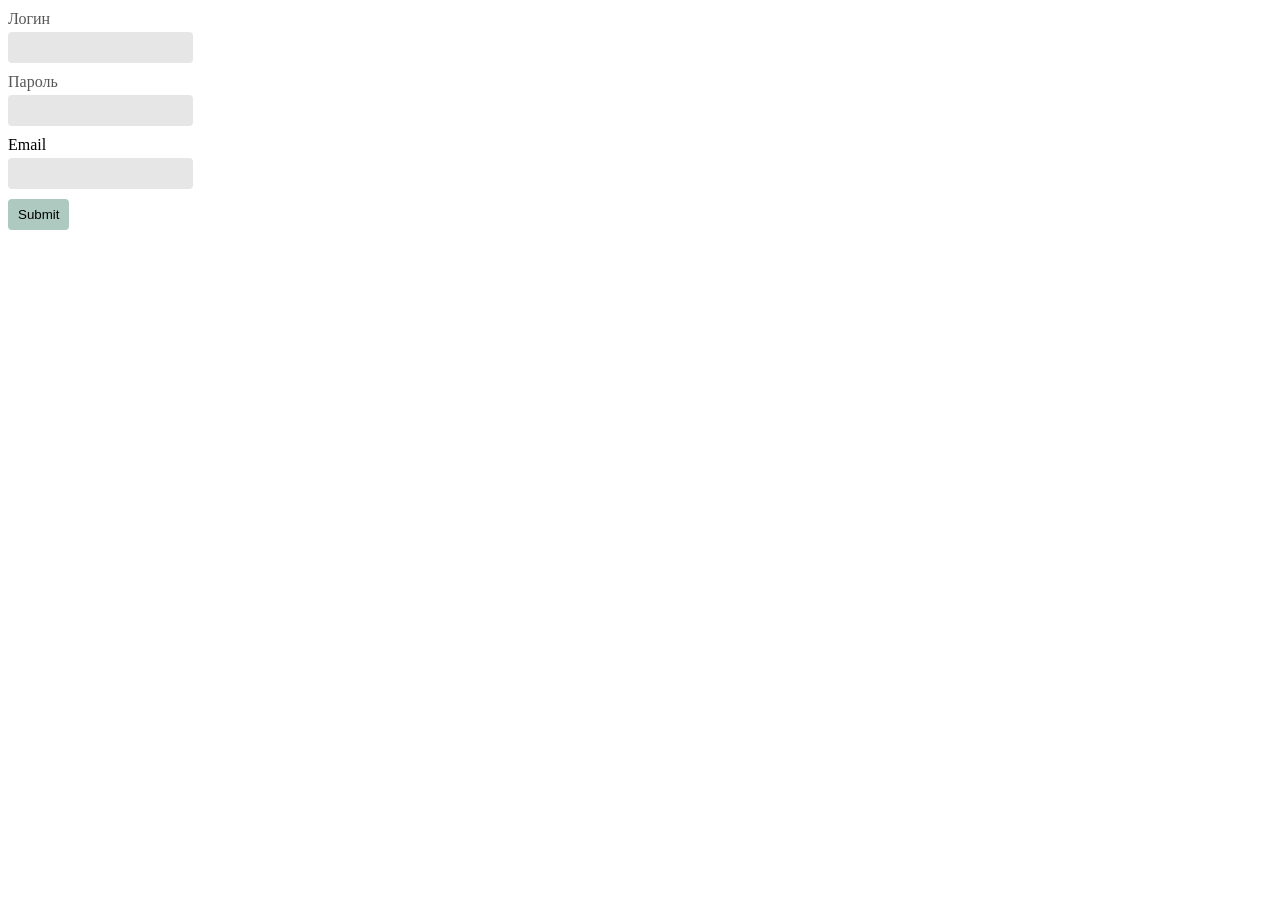
<file: 1st/index.html>
<!DOCTYPE html>
<html lang="en">
<head>
    <meta charset="UTF-8">
    <meta name="viewport" content="width=device-width, initial-scale=1.0">
    <title>Document</title>
    <link rel="stylesheet" href="style.css">
    <script defer src="validation.js"></script>
</head>
<body>
    <form action="" id="form-registration" novalidate>
        <div class="form__item">
            <div>
                <label for="login" class="form__label">Логин</label>
            </div>
            <div>
                <input type="text" id="login" class="form__field" required>
            </div>
            <div class="form__message-validate"></div>
        </div>
        <div class="form__item" data-error="текст ошибки">
            <div>
                <label for="password" class="form__label">Пароль</label>
            </div>
            <div>
                <input type="password" id="password" class="form__field" required>
            </div>
            <div class="form__message-validate"></div>
        </div>
        <div class="form__item" data-error="текст ошибки">
            <div>
                <label for="email">Email</label>
            </div>
            <div>
                <input type="email" id="email" class="form__field" required>
            </div>
            <div class="form__message-validate"></div>
        </div>
        <div class="form__item">
            <div>
               <input type="submit" class="form__btn"> 
            </div>
        </div>
    </form>
</body>
</html>
</file>
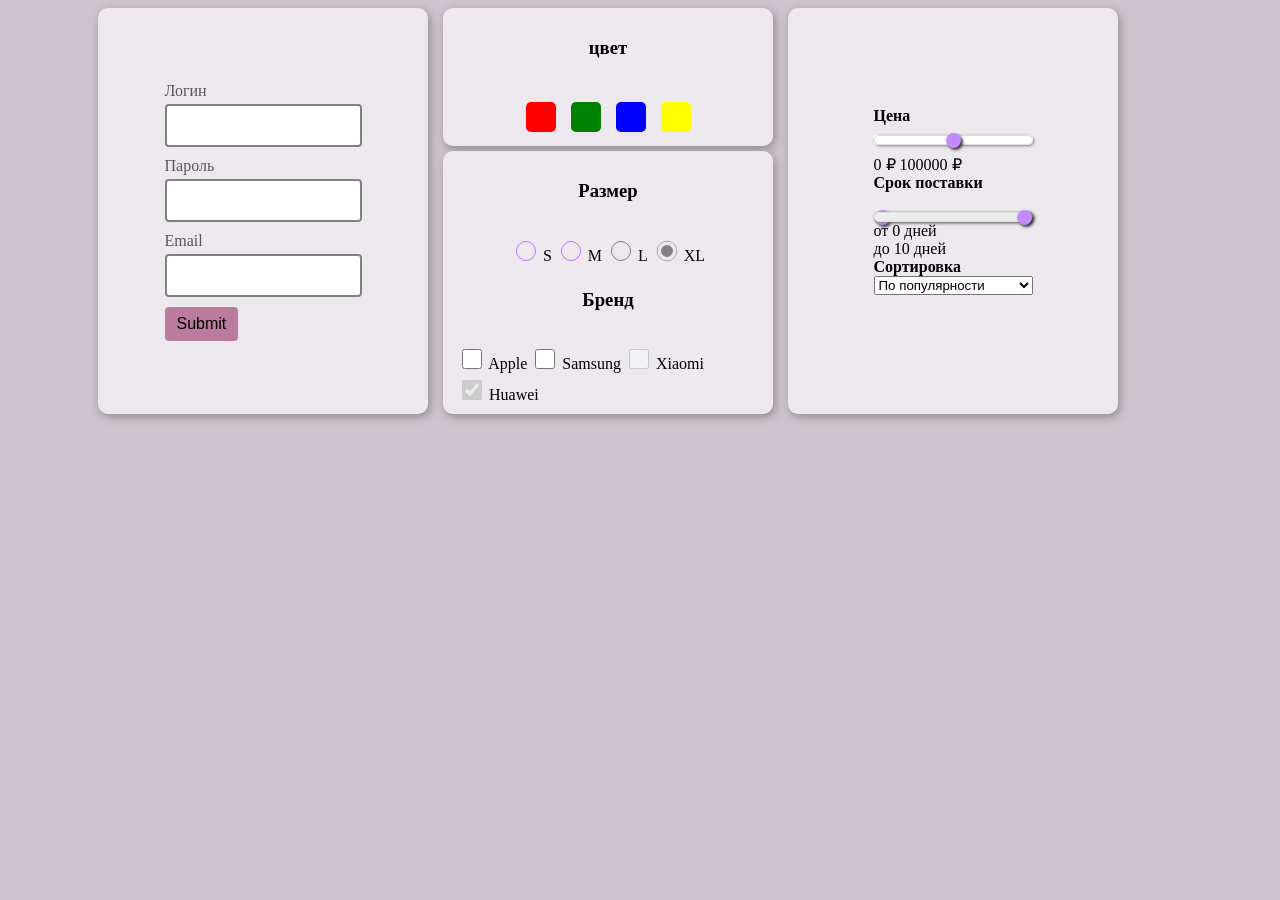
<file: 2nd/index.html>
<!DOCTYPE html>
<html lang="en">
<head>
    <meta charset="UTF-8">
    <meta name="viewport" content="width=device-width, initial-scale=1.0">
    <title>Document</title>
    <link rel="stylesheet" href="style.css">
    <link rel="stylesheet" href="https://cdn.jsdelivr.net/npm/bootstrap-icons@1.11.3/font/bootstrap-icons.css">
    <script defer src="check.js"></script>
</head>
<body>
    <div class="main-section">
        <div class="container">
            <form action="" id="form-registration" novalidate>
        <div class="form__item">
            <div>
                <label for="login" class="form__label">Логин</label>
            </div>
            <div>
                <input type="text" id="login" class="form__field" required>
            </div>
            <div class="form__message-validate"></div>
        </div>
        <div class="form__item" data-error="текст ошибки">
            <div>
                <label for="password" class="form__label">Пароль</label>
            </div>
            <div>
                <input type="password" id="password" class="form__field" required>
            </div>
            <div class="form__message-validate"></div>
        </div>
        <div class="form__item" data-error="текст ошибки">
            <div>
                <label for="email" class="form__label">Email</label>
            </div>
            <div>
                <input type="email" id="email" class="form__field" required>
            </div>
            <div class="form__message-validate"></div>
        </div>
        <div class="form__item">
            <div>
               <input type="submit" class="form__btn"> 
            </div>
        </div>
    </form>
        </div>
        <div class="micro-container">
        <div class="container">
            
            <h3>цвет</h3>
            <div class="filter-color">
                <div class="filter-color__item">
                    <input class="filter-color__checkbox" type="checkbox" name="color-red" id="color-red">
                    <label for="color-red" class="filter-color__label" style="background-color: red;" tabindex="0" aria-label="красный цвет" role="checkbox" aria-checked="false"></label>
                </div>
                <div class="filter-color__item">
                    <input class="filter-color__checkbox" type="checkbox" name="color-green" id="color-green">
                    <label for="color-green" class="filter-color__label" style="background-color: green;" tabindex="0" aria-label="зеленый цвет" role="checkbox" aria-checked="false"></label>
                </div>
                <div class="filter-color__item">
                    <input class="filter-color__checkbox" type="checkbox" name="color-blue" id="color-blue">
                    <label for="color-blue" class="filter-color__label" style="background-color: blue;" tabindex="0" aria-label="голубой цвет" role="checkbox" aria-checked="false"></label>
                </div>
                <div class="filter-color__item">
                    <input class="filter-color__checkbox" type="checkbox" name="color-yellow" id="color-yellow">
                    <label for="color-yellow" class="filter-color__label" style="background-color: yellow;" tabindex="0" aria-label="желтый цвет" role="checkbox" aria-checked="false"></label>
                </div>
            </div>
        </div>
        <div class="container">
            
                <h3>Размер</h3>
                <div class="filter-size">
                    <div class="filter-size__item">
                        <input class="filter-size__radio" type="radio" name="size" id="size-s">
                        <label class="filter-size__label" for="size-s" tabindex="0" aria-label="маленький размер">S</label>
                    </div>
                    <div class="filter-size__item">
                        <input class="filter-size__radio" type="radio" name="size" id="size-m">
                        <label class="filter-size__label" for="size-m" tabindex="1" aria-label="средний размер">M</label>
                    </div>
                    <div class="filter-size__item">
                        <input class="filter-size__radio" type="radio" name="size" id="size-l" disabled>
                        <label class="filter-size__label" for="size-l" tabindex="2" aria-label="большой размер">L</label>
                    </div>
                    <div class="filter-size__item">
                        <input class="filter-size__radio" type="radio" name="size" id="size-xl" disabled checked>
                        <label class="filter-size__label" for="size-xl" tabindex="3" aria-label="очень большой размер">XL</label>
                    </div>
                </div>
                <h3>Бренд</h3>
                <div class="filter-brand">
                    <div class="filter-brand__item">
                        <input class="filter-brand__checkbox" type="checkbox" name="brand-apple" id="brand-apple">
                        <label class="filter-brand__label" for="brand-apple" tabindex="0" aria-label="бренд apple">Apple</label>
                    </div>
                    <div class="filter-brand__item">
                        <input class="filter-brand__checkbox" type="checkbox" name="brand-samsung" id="brand-samsung">
                        <label class="filter-brand__label" for="brand-samsung" tabindex="0" aria-label="бренд samsung">Samsung</label>
                    </div>
                    <div class="filter-brand__item">
                        <input class="filter-brand__checkbox" type="checkbox" name="brand-xiaomi" id="brand-xiaomi" disabled>
                        <label class="filter-brand__label" for="brand-xiaomi" tabindex="0" aria-label="бренд xiaomi">Xiaomi</label>
                    </div>
                    <div class="filter-brand__item">
                        <input class="filter-brand__checkbox" type="checkbox" name="brand-huawei" id="brand-huawei" disabled checked>
                        <label class="filter-brand__label" for="brand-huawei" tabindex="0" aria-label="бренд huawei">Huawei</label>
                    </div>
                </div>
            </div>
        </div>
        <div class="container">
            <div class="filter__section ">
                <h3>Цена</h3>
                <div class="filter-price">
                    <div class="filter-price__range">
                        <input type="range" class="filter-price__slider" id="price-range" min="0" max="100000" step="1000" value="50000">
                        <div class="filter-price__values">
                            <span class="filter-price__min">0 &#8381;</span>
                            <span class="filter-price__max">100000 &#8381;</span>
                        </div>
                    </div>
                </div>
                <h3>Срок поставки</h3>
                <div class="filter-delivery">
                    <div class="filter-delivery__container">
                        <div class="filter-delivery__slider">
                            <div class="filter-delivery__progress"></div>
                        </div>
                        <input type="range" class="filter-delivery__range min" min="0" max="10" value="0" tabindex="0">
                        <input type="range" class="filter-delivery__range" min="0" max="10" value="10" tabindex="0">
                    </div>
                    <div class="filter-delivery__values">
                        <div class="filter-delivery__min">от <span>0</span> дней</div>
                        <div class="filter-delivery__max">до <span>10</span> дней</div>
                    </div>
                </div>
                <h3>Сортировка</h3>
                <select name="sort" id="sort" aria-label="Сортировка товаров" class="filter-sort">
                    <option value="popular">По популярности</option>
                    <option value="price-asc">По возрастанию цены</option>
                    <option value="price-desc">По убыванию цены</option>
                    <option value="rating">По рейтингу</option>
                    <option value="new">Сначала новые</option>
                </select>
            </div>
        </div>
    </div>
    
    
</body>
</html>
</file>
<file: 1st/style.css>
.form__item{
    margin: 10px 0;
}
.form__label{
    color: rgb(87, 87, 87);
}
.form__field{
    padding: 8px;
    border-radius: 4px;
    background-color:rgb(230, 230, 230);
    border: none;
    margin-top: 4px;
}
.form__btn{
    background-color: rgb(174, 201, 192);
    padding: 8px 10px;
    border-radius: 4px;
    border:none;
}
.form__btn:hover,
.form__btn:focus{
    background-color: rgb(204, 228, 219);
    transform: scale(1.01);
    transition: 0.3s;
    cursor: pointer;
}
.form__field:hover,
.form__field:focus{
    background-color:rgb(241, 243, 242);
}

.form__field:disabled{
    border: 2px solid rgb(138, 138, 138);
    background-color: rgb(216, 215, 215);
}

.form__field.valid{
    border: 2px solid rgb(174, 201, 192);
    background-color: rgb(241, 243, 242);
}
.form__field.invalid{
    border: 2px solid rgb(221, 121, 121);
    background-color: rgb(245, 187, 196);
}
.form__message-validate{
    color: rgb(199, 90, 90);
}
</file>
<file: 2nd/style.css>
body{
  box-sizing: border-box;
  background-color: #cdc4ce;
  max-width: 1200px;
}
.main-section{
  display: flex;
  flex-direction: row;
  gap: 15px;
  justify-content: center;
}
.container{
  box-shadow: 2px 3px 10px rgb(143, 139, 139);
  border-radius: 10px;
  background-color:  #ede8ee;
  display: flex;
  flex-direction: column;
  justify-content: center;
  align-items: center;
  gap: 5px;
  padding: 10px 15px;
  width: 300px;
}
.micro-container{
  display: flex;
  flex-direction: column;
  gap: 5px;
}
.form__item{
    margin: 10px 0;
    font-size: 16px;
}
.form__label{
    color: rgb(87, 87, 87);   
}
.form__field{
    padding: 12px;
    border-radius: 4px;
    background-color:rgb(255, 255, 255);
    border: 2px solid gray;
    margin-top: 4px;
}
.form__btn{
    background-color: rgb(187, 123, 158);
    padding: 8px 12px;
    border-radius: 4px;
    border:none;
    font-size: 16px;
}
.form__btn:hover,
.form__btn:focus{
    background-color:rgb(255, 180, 221);
    transform: scale(1.01);
    transition: 0.3s;
    cursor: pointer;
}
.form__field:hover,
.form__field:focus{
    background-color:rgb(214, 238, 226);
}

.form__field:disabled{
    border: 2px solid rgb(138, 138, 138);
    background-color: rgb(216, 215, 215);
}

.form__field.valid{
    border: 2px solid rgb(174, 201, 192);
    background-color: rgb(241, 243, 242);
}
.form__field.invalid{
    border: 2px solid rgb(221, 121, 121);
    background-color: rgb(245, 187, 196);
}
.form__message-validate{
    color: rgb(199, 90, 90);
}
.filter-color{
    display: flex;
    gap: 15px;
    padding-top: 20px;
}
.filter-color__item{
    flex-shrink: 0;
}
.filter-color__checkbox{
    display: none;
}
.filter-color__label{
    display: inline-block;
    position: relative;
    width: 30px;
    height: 30px;
    border-radius: 5px;
    outline:gray 0px solid;
    outline-offset: 0px;
    transition: outline 0.2s, outline-offset 0.2s;
}
.filter-color__label:hover,
.filter-color__label:focus{
    outline: gray 2px solid;
    outline-offset: 3px;
    cursor: pointer;
}

.filter-color__label:active{
    transform: scale(1.05);
    transition: 0.1s ease-in-out;
}
.filter-color__checkbox:checked+.filter-color__label{
    outline: gray 2px solid;
    outline-offset: 3px;
}
.filter-color__label::after{
    content: "";
    transition: transform 0.2s;
}
.filter-color__checkbox:checked+.filter-color__label::after,
.filter-color__label[aria-checked="true"]::after{
    content: "\F272";
    font-family: "bootstrap-icons";
    color: gray;
    transform: scale(2);
    position: absolute;
    inset: 0;
    display: flex;
    align-items: center;
    justify-content: center;
}

.filter__section{
    margin-bottom: 20px;
}

.filter__section h3{
    margin: 0;
    font-size: 16px;
    font-weight: 600;
}

.filter-size,
.filter-brand{
    display: flex;
    flex-wrap: wrap;
    gap: 4px;
    margin-top: 12px;
}

.filter-size__item,
.filter-brand__item{
    flex-shrink: 0;
}

input[type="checkbox"],
input[type="radio"]{
    accent-color: #C56FFF;
    width: 20px;
    height: 20px;
}

input[type="radio"] {
    appearance: none;
    -webkit-appearance: none;
    border-radius: 50%;
    width: 20px;
    height: 20px;
    border: #C56FFF solid 1px;
    transition: transform 0.2s, background-color 0.2s, outline 0.2s, outline-offset 0.2s;
    cursor: pointer;
}

input[type="radio"]:checked {
    transform: scale(0.6);
    background-color: #C56FFF;
    outline: 1px solid #C56FFF;
    outline-offset: 6px;
}

input[type="radio"]:disabled {
    border: #808080 solid 1px;
}

input[type="radio"]:disabled:checked {
    transform: scale(0.6);
    background-color: #808080;
    outline: 1px solid #808080;
    outline-offset: 6px;
}

input[type=range] {
  height: 10px;
  -webkit-appearance: none;
  margin: 10px 0;
  width: 100%;
}
input[type=range]:focus {
  outline: none;
}
input[type=range]::-webkit-slider-runnable-track {
  width: 100%;
  height: 10px;
  cursor: pointer;
  box-shadow: 1px 1px 3px #7f7f7f;
  background: #ececec;
  border-radius: 50px;
  border: 1px solid #dfdfdf;
}
input[type=range]::-webkit-slider-thumb {
  box-shadow: 2px 2px 3px #353535;
  border: 0px solid #d5ced8;
  height: 15px;
  width: 15px;
  border-radius: 17px;
  background: #c48aff;
  cursor: pointer;
  -webkit-appearance: none;
  margin-top: -3px;
}
input[type=range]:focus::-webkit-slider-runnable-track {
  background: #ececec;
}
input[type=range]::-moz-range-track {
  width: 100%;
  height: 10px;
  cursor: pointer;
  box-shadow: 1px 1px 3px #7f7f7f;
  background: #ececec;
  border-radius: 50px;
  border: 1px solid #dfdfdf;
}
input[type=range]::-moz-range-thumb {
  box-shadow: 2px 2px 3px #353535;
  border: 0px solid #d5ced8;
  height: 15px;
  width: 15px;
  border-radius: 17px;
  background: #e2c5ff;
  cursor: pointer;
}
input[type=range]::-ms-track {
  width: 100%;
  height: 10px;
  cursor: pointer;
  background: transparent;
  border-color: transparent;
  color: transparent;
}
input[type=range]::-ms-fill-lower {
  background: #ececec;
  border: 1px solid #dfdfdf;
  border-radius: 17px;
  box-shadow: 1px 1px 3px #7f7f7f;
}
input[type=range]::-ms-fill-upper {
  background: #ececec;
  border: 1px solid #dfdfdf;
  border-radius: 17px;
  box-shadow: 1px 1px 3px #7f7f7f;
}
input[type=range]::-ms-thumb {
  margin-top: 1px;
  box-shadow: 2px 2px 3px #353535;
  border: 0px solid #d5ced8;
  height: 15px;
  width: 15px;
  border-radius: 17px;
  background: #c48aff;
  cursor: pointer;
}
input[type=range]:focus::-ms-fill-lower {
  background: #ececec;
}
input[type=range]:focus::-ms-fill-upper {
  background: #ececec;
}
input[type=range].filter-price__slider{
    --range: calc(var(--max)- var(--min));
    --ratio: calc((var(--max) - var(--min) / var(--range)));
    --sx: calc(var(--ratio) * 100); 
}
input[type=range].filter-price__slider::-webkit-slider-runnable-track{
  background-color: linear-gradient(#c789e2, #ab63ca) 0/var(--sx) 100% no-repeat, #efefef;
}
input[type=range].filter-price__slider::-moz-range-track{
  background-color: linear-gradient(#c789e2, #ab63ca) 0/var(--sx) 100% no-repeat, #efefef;
}
input[type=range].filter-price__slider::-ms-fill-lower{
  background-color: linear-gradient(#c789e2, #ab63ca) 0/var(--sx) 100% no-repeat, #efefef;
}

.filter-delivery__container{
  position: relative;
  width: 100%;
  height: 10px;
  margin: 10px 0;
}
.filter-delivery__slider{
  position: absolute;
  width: 100%;
  border-radius: 10px;
  background-color:#efefef;
}
.filter-delivery__progress{
  z-index: 10;
}
.filter-delivery__range{
  position: absolute;
  width: 100%;
  -webkit-appearance: none;
  background: none;
  pointer-events: none;
  transition: outline 0.2s, outline-offset 0.2s;
}
.filter-delivery__range:focus{
  outline: gray 2px solid;
  outline-offset: 0px;
  cursor: pointer;
}
.filter-delivery__range::-webkit-slider-thumb{
  width: 15px;
  height: 15px;
  border-radius: 50%;
  cursor: pointer;
  pointer-events: auto;
  -webkit-appearance: none;
}
.filter-delivery__range::-moz-range-thumb {
  height: 15px;
  width: 15px;
  border-radius: 50%;
  background: #cb7dff;
  cursor: pointer;
  border: none;
  pointer-events: auto;
}
input[type=range].filter-price__slider::-ms-thumb {
  margin-top: 1px;
  height: 15px;
  width: 15px;
  border-radius: 50%;
  background: #cb7dff;
  cursor: pointer;
  border: none;
}

.filter-delivery__range:focus {
  outline: gray 2px solid;
  outline-offset: 3px;
}

.filter-delivery__progress {
  position: absolute;
  height: 100%;
  background: #cb7dff;
  border-radius: 5px;
  pointer-events: none;
}
</file>
